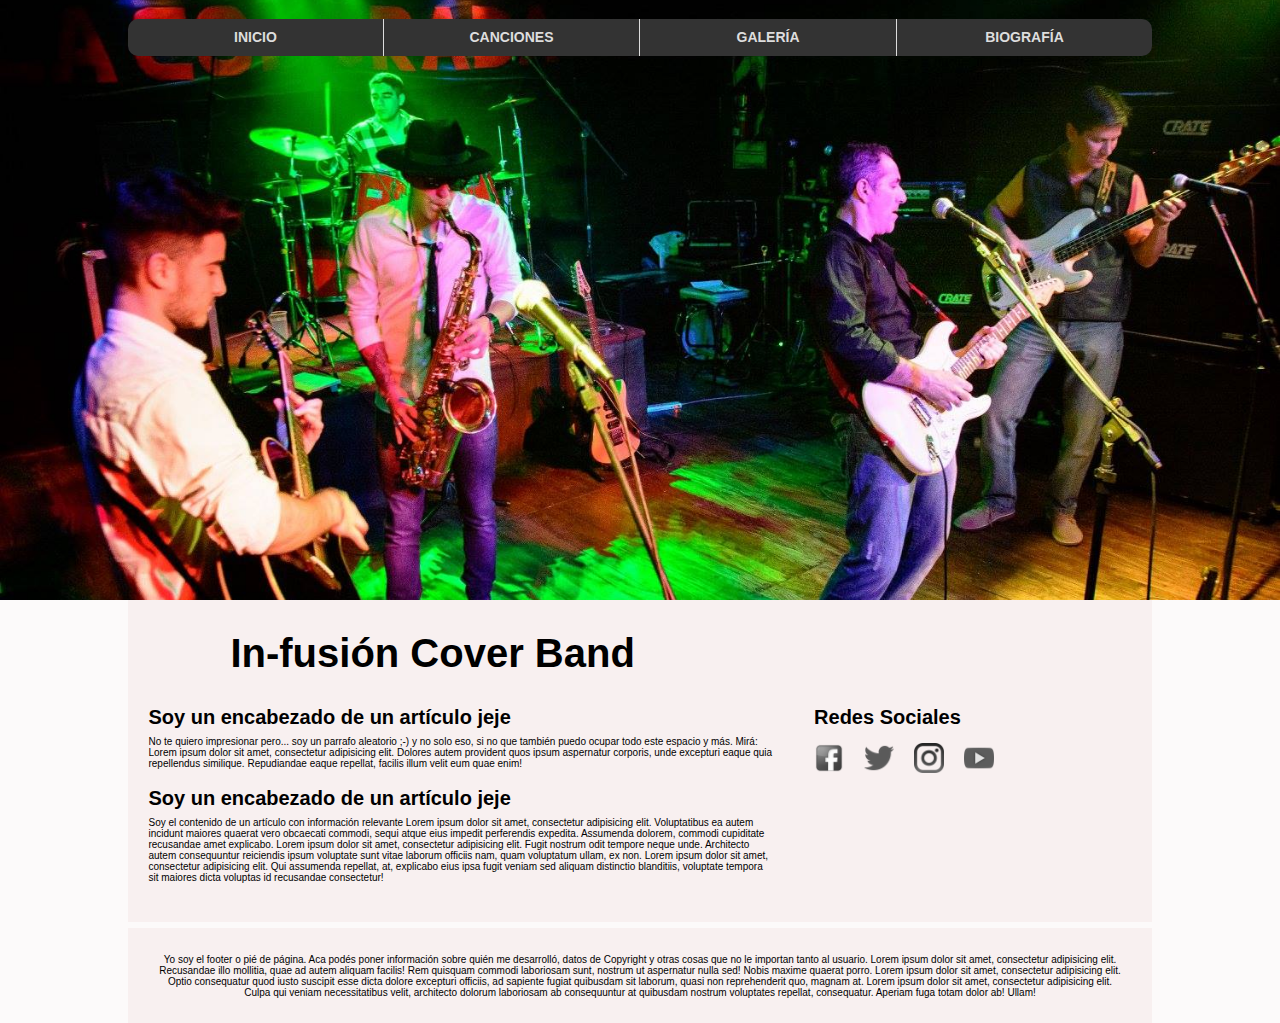
<file: index.html>
<!DOCTYPE html>
<html lang="en">
	<head>
		<meta charset="UTF-8">
		<title>In-fusión Cover Band</title>
		<link rel="stylesheet" href="css/estilos.css">
		<meta name="viewport" content="width=device-width, user-scalable=no, initial-scale=1.0, maximum-scale=1.0, minimum-scale=1.0">
	</head>
	<body>

		<div class="fondo">
			<header>
				<nav>
					<ul>
						<li><a href="index.html">inicio</a></li>
						<li><a href="canciones.html">canciones</a></li>
						<li><a href="#">galería</a>
							<ul class="submenu">
								<li><a href="fotos.html">fotos</a></li>
								<li><a href="videos.html">videos</a></li>
							</ul>
						</li>
						<li><a href="biografia.html">biografía</a></li>
					</ul>
				</nav>
			</header>
			
		</div>
		
		<div class="container">


			<div class="portada">
				<h1>In-fusión Cover Band</h1>
			</div>
			<div class="columna-1">
				<article>
					<h2>Soy un encabezado de un artículo jeje</h2>
					<p>No te quiero impresionar pero... soy un parrafo aleatorio ;-) y no solo eso, si no que también puedo ocupar todo este espacio y más. Mirá: Lorem ipsum dolor sit amet, consectetur adipisicing elit. Dolores autem provident quos ipsum aspernatur corporis, unde excepturi eaque quia repellendus similique. Repudiandae eaque repellat, facilis illum velit eum quae enim!</p>
				</article>

				<article>
					<h2>Soy un encabezado de un artículo jeje</h2>
					<p>Soy el contenido de un artículo con información relevante Lorem ipsum dolor sit amet, consectetur adipisicing elit. Voluptatibus ea autem incidunt maiores quaerat vero obcaecati commodi, sequi atque eius impedit perferendis expedita. Assumenda dolorem, commodi cupiditate recusandae amet explicabo. Lorem ipsum dolor sit amet, consectetur adipisicing elit. Fugit nostrum odit tempore neque unde. Architecto autem consequuntur reiciendis ipsum voluptate sunt vitae laborum officiis nam, quam voluptatum ullam, ex non. Lorem ipsum dolor sit amet, consectetur adipisicing elit. Qui assumenda repellat, at, explicabo eius ipsa fugit veniam sed aliquam distinctio blanditiis, voluptate tempora sit maiores dicta voluptas id recusandae consectetur!</p>
				</article>
			</div>

			<div class="columna-2">
				<h2>Redes Sociales</h2>
				<a class="redes facebook" href="https://www.facebook.com/InfusionCB/" target="_blank"></a>
				<a class="redes twitter" href="https://www.facebook.com/InfusionCB/" target="_blank"></a>
				<a class="redes instagram" href="https://www.facebook.com/InfusionCB/" target="_blank"></a>
				<a class="redes youtube" href="https://www.facebook.com/InfusionCB/" target="_blank"></a>
			</div>

		</div>

		<footer>
			<p> Yo soy el footer o pié de página. Aca podés poner información sobre quién me desarrolló, datos de Copyright y otras cosas que no le importan tanto al usuario. Lorem ipsum dolor sit amet, consectetur adipisicing elit. Recusandae illo mollitia, quae ad autem aliquam facilis! Rem quisquam commodi laboriosam sunt, nostrum ut aspernatur nulla sed! Nobis maxime quaerat porro. Lorem ipsum dolor sit amet, consectetur adipisicing elit. Optio consequatur quod iusto suscipit esse dicta dolore excepturi officiis, ad sapiente fugiat quibusdam sit laborum, quasi non reprehenderit quo, magnam at. Lorem ipsum dolor sit amet, consectetur adipisicing elit. Culpa qui veniam necessitatibus velit, architecto dolorum laboriosam ab consequuntur at quibusdam nostrum voluptates repellat, consequatur. Aperiam fuga totam dolor ab! Ullam!</p>
		</footer>

	</body>
</html>
</file>
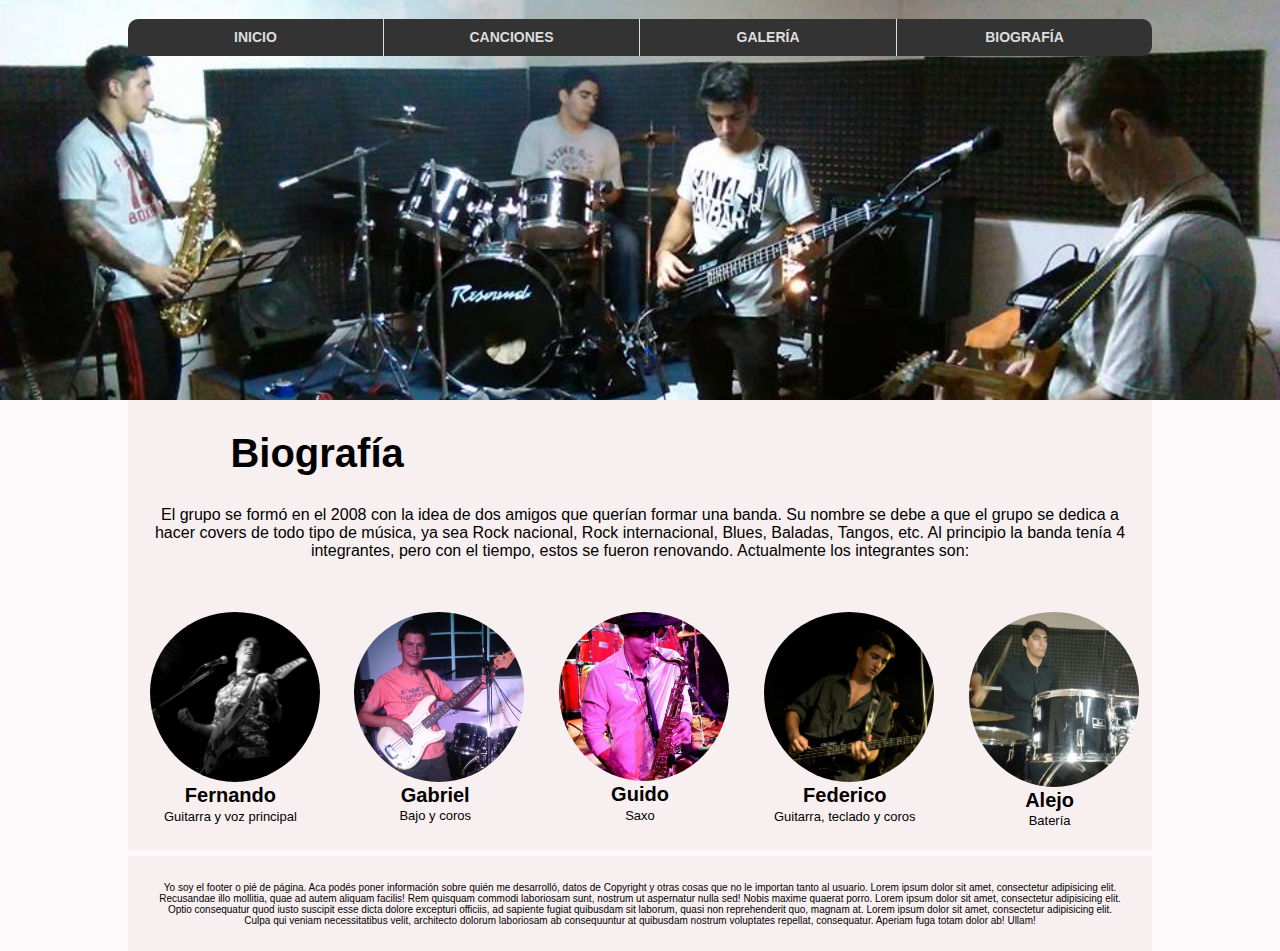
<file: biografia.html>
<!DOCTYPE html>
<html lang="en">
	<head>
		<meta charset="UTF-8">
		<title>Biografía - In-fusión Cover Band</title>
		<link rel="stylesheet" href="css-biografia/estilos.css">
		<meta name="viewport" content="width=device-width, user-scalable=no, initial-scale=1.0, maximum-scale=1.0, minimum-scale=1.0">
	</head>
	<body>

		<div class="fondo">
			<header>
				<nav>
					<ul>
						<li><a href="index.html">Inicio</a></li>
						<li><a href="canciones.html">Canciones</a></li>
						<li><a href="#">Galería</a>
							<ul class="submenu">
								<li><a href="fotos.html">Fotos</a></li>
								<li><a href="videos.html">Videos</a></li>
							</ul>
						</li>
						<li><a href="biografia.html">Biografía</a></li>
					</ul>
				</nav>
			</header>
			
		</div>
		
		<div class="container">
			<div class="portada">
				<h1>Biografía</h1>
			</div>
			<div class="biografia-banda">
				<p>El grupo se formó en el 2008 con la idea de dos amigos que querían formar una banda.
				Su nombre se debe a que el grupo se dedica a hacer covers de todo tipo de música, ya sea Rock nacional, Rock internacional, Blues, Baladas, Tangos, etc.
				Al principio la banda tenía 4 integrantes, pero con el tiempo, estos se fueron renovando.
				Actualmente los integrantes son:
</p>
			</div>
			<div class="columna">
				<img class="foto-columna" src="images/5.2.jpg">
				<span class="perfil "></span>
				<h3>Fernando</h3>
				<p>Guitarra y voz principal</p>
			</div>
			<div class="columna">
				<img class="foto-columna" src="images/32.png">
				<span class="perfil "></span>
				<h3>Gabriel</h3>
				<p>Bajo y coros</p>
			</div>
			<div class="columna">
				<img class="foto-columna" src="images/31.png">
				<span class="perfil "></span>
				<h3>Guido</h3>
				<p>Saxo</p>
			</div>
			<div class="columna">
				<img class="foto-columna" src="images/8.2.jpg">
				<span class="perfil "></span>
				<h3>Federico</h3>
				<p>Guitarra, teclado y coros</p>
			</div>
			<div class="columna">
				<img class="foto-columna" src="images/27.jpg">
				<span class="perfil "></span>
				<h3>Alejo</h3>
				<p>Batería</p>
			</div>
		</div>

		<footer>
			<p> Yo soy el footer o pié de página. Aca podés poner información sobre quién me desarrolló, datos de Copyright y otras cosas que no le importan tanto al usuario. Lorem ipsum dolor sit amet, consectetur adipisicing elit. Recusandae illo mollitia, quae ad autem aliquam facilis! Rem quisquam commodi laboriosam sunt, nostrum ut aspernatur nulla sed! Nobis maxime quaerat porro. Lorem ipsum dolor sit amet, consectetur adipisicing elit. Optio consequatur quod iusto suscipit esse dicta dolore excepturi officiis, ad sapiente fugiat quibusdam sit laborum, quasi non reprehenderit quo, magnam at. Lorem ipsum dolor sit amet, consectetur adipisicing elit. Culpa qui veniam necessitatibus velit, architecto dolorum laboriosam ab consequuntur at quibusdam nostrum voluptates repellat, consequatur. Aperiam fuga totam dolor ab! Ullam!</p>
		</footer>

	</body>
</html>
</file>
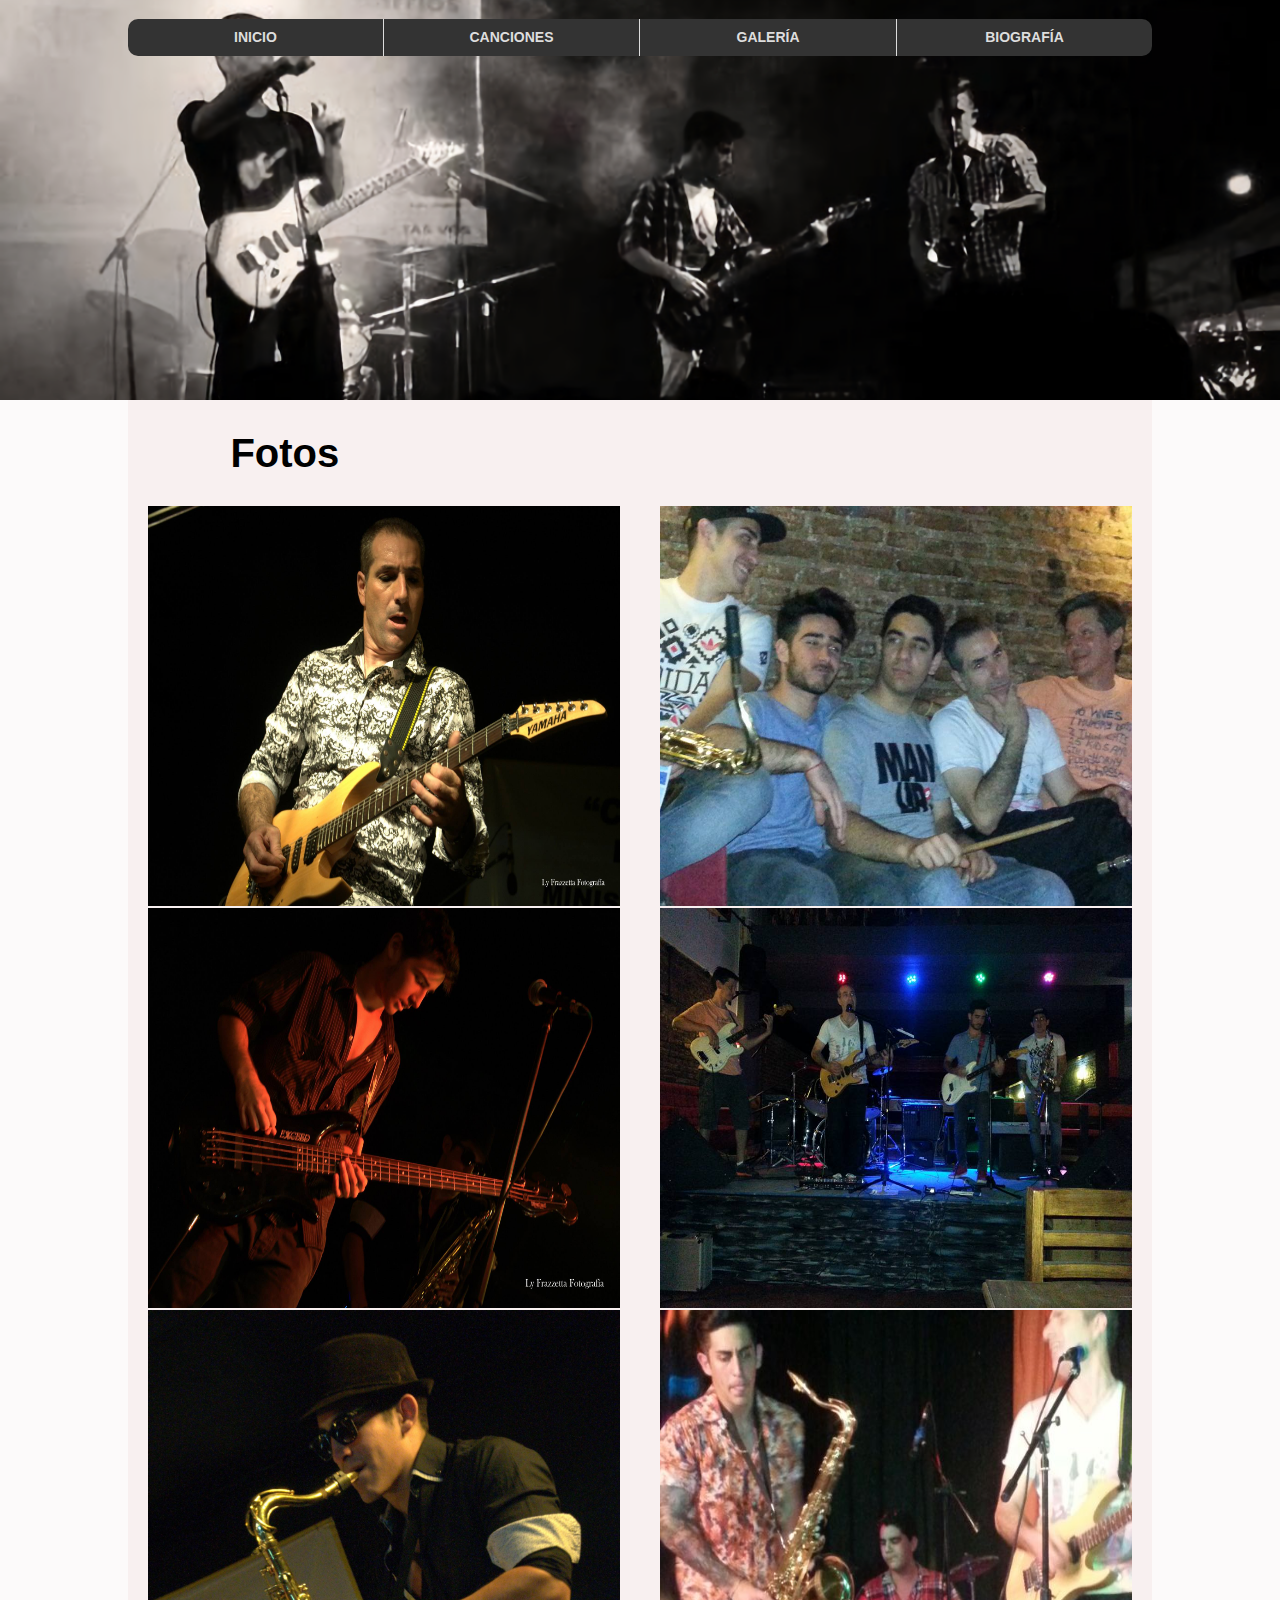
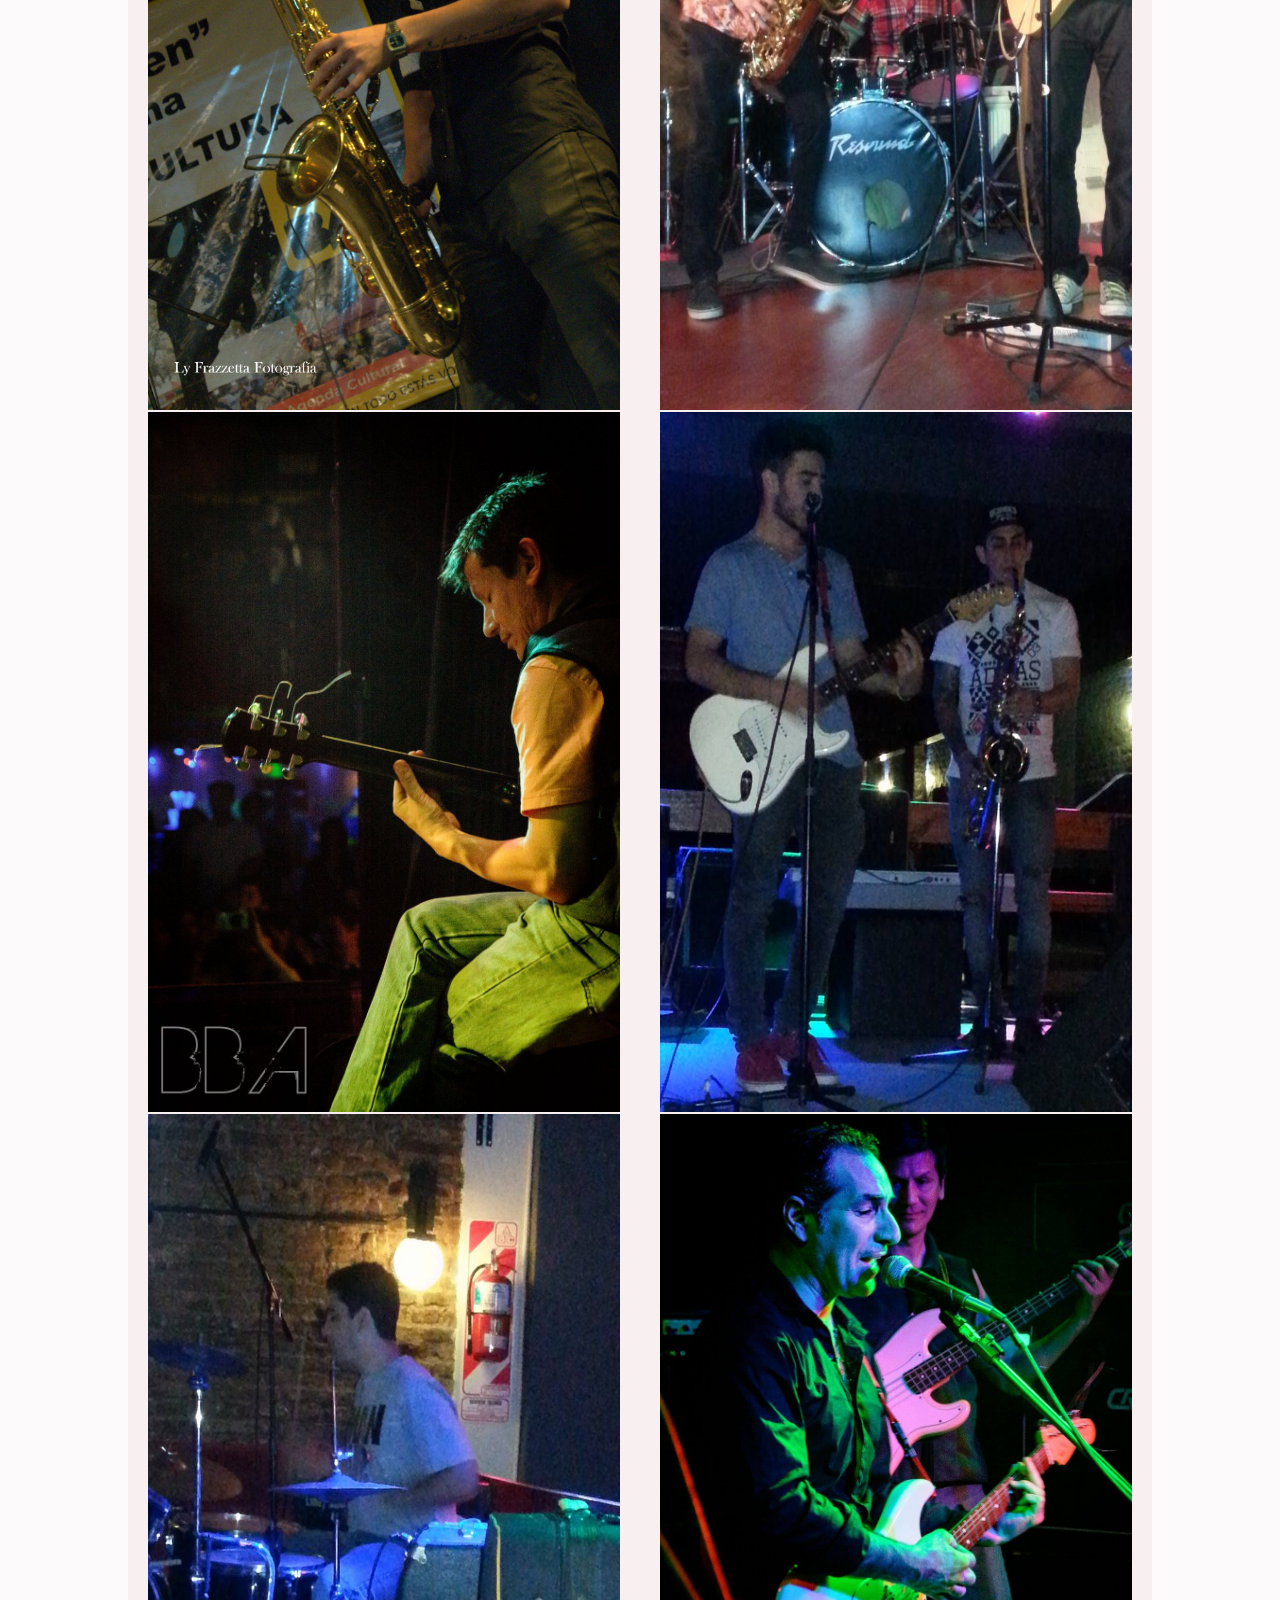
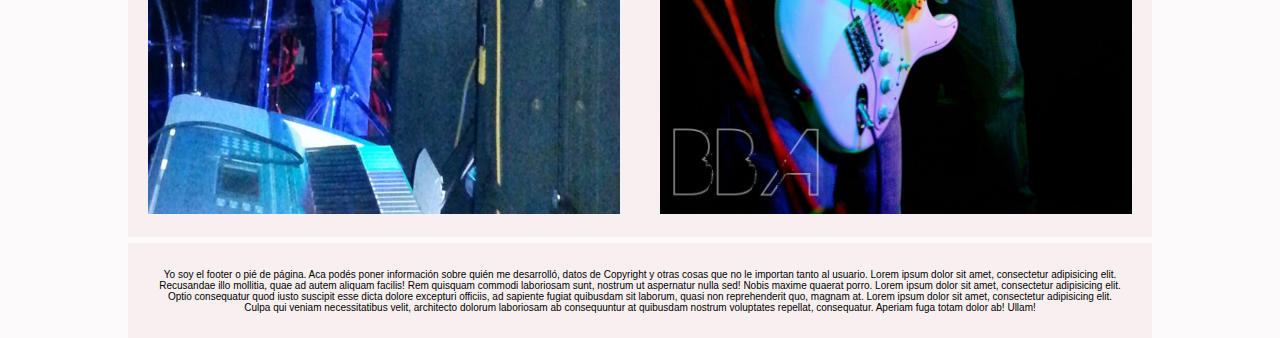
<file: fotos.html>
<!DOCTYPE html>
<html lang="en">
	<head>
		<meta charset="UTF-8">
		<title>In-fusión Cover Band</title>
		<link rel="stylesheet" href="css-fotos/estilos.css">
		<meta name="viewport" content="width=device-width, user-scalable=no, initial-scale=1.0, maximum-scale=1.0, minimum-scale=1.0">
	</head>
	<body>

		<div class="fondo">
			<header>
				<nav>
					<ul>
						<li><a href="index.html">Inicio</a></li>
						<li><a href="canciones.html">Canciones</a></li>
						<li><a href="#">Galería</a>
							<ul class="submenu">
								<li><a href="fotos.html">Fotos</a></li>
								<li><a href="videos.html">Videos</a></li>
							</ul>
						</li>
						<li><a href="biografia.html">Biografía</a></li>
					</ul>
				</nav>
			</header>
			
		</div>
		
		<div class="container">


			<div class="portada">
				<h1>Fotos</h1>
			</div>
			<div class="columna-1">
				<img class="acostada" src="images/4.jpg">
				<img class="acostada" src="images/1.jpg">
				<img class="parada" src="images/2.jpg">
				<img class="parada" src="images/18.jpg">
				<img class="parada" src="images/23.jpg">
			</div>
				
			<div class="columna-2">
				<img class="acostada" src="images/24.jpg">
				<img class="acostada" src="images/22.jpg">
				<img class="parada" src="images/28.jpg">
				<img class="parada" src="images/21.jpg">
				<img class="parada" src="images/19.jpg">
			</div>

		</div>

		<footer>
			<p> Yo soy el footer o pié de página. Aca podés poner información sobre quién me desarrolló, datos de Copyright y otras cosas que no le importan tanto al usuario. Lorem ipsum dolor sit amet, consectetur adipisicing elit. Recusandae illo mollitia, quae ad autem aliquam facilis! Rem quisquam commodi laboriosam sunt, nostrum ut aspernatur nulla sed! Nobis maxime quaerat porro. Lorem ipsum dolor sit amet, consectetur adipisicing elit. Optio consequatur quod iusto suscipit esse dicta dolore excepturi officiis, ad sapiente fugiat quibusdam sit laborum, quasi non reprehenderit quo, magnam at. Lorem ipsum dolor sit amet, consectetur adipisicing elit. Culpa qui veniam necessitatibus velit, architecto dolorum laboriosam ab consequuntur at quibusdam nostrum voluptates repellat, consequatur. Aperiam fuga totam dolor ab! Ullam!</p>
		</footer>

	</body>
</html>
</file>
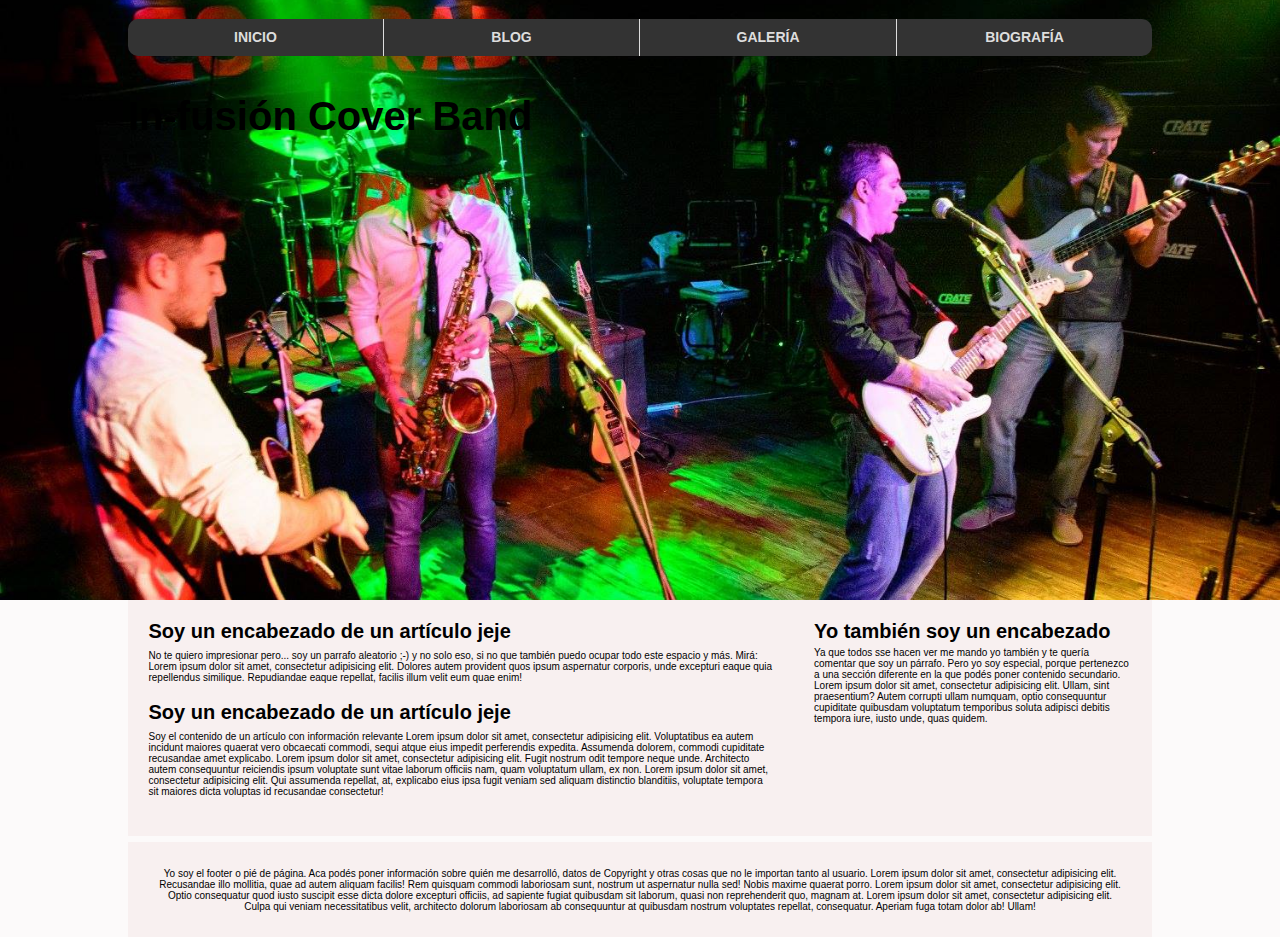
<file: imagenes.html>
<!DOCTYPE html>
<html lang="en">
	<head>
		<meta charset="UTF-8">
		<title>In-fusión Cover Band</title>
		<link rel="stylesheet" href="css/estilos.css">
		<meta name="viewport" content="width=device-width, user-scalable=no, initial-scale=1.0, maximum-scale=1.0, minimum-scale=1.0">
	</head>
	<body>

		<div class="fondo">
			<header>
				<nav>
					<ul>
						<li><a href="#">Inicio</a></li>
						<li><a href="#">Blog</a></li>
						<li><a href="#">Galería</a>
							<ul class="submenu">
								<li><a href="#">Fotos</a></li>
								<li><a href="#">Videos</a></li>
								<li><a href="#">Canciones</a></li>
							</ul>
						</li>
						<li><a href="#">Biografía</a></li>
					</ul>
				</nav>
			</header>
			
			<div class="portada">
				<h1>In-fusión Cover Band</h1>
			</div>
		</div>
		
		<div class="container">


			<div class="columna-1">
				<article>
					<h2>Soy un encabezado de un artículo jeje</h2>
					<p>No te quiero impresionar pero... soy un parrafo aleatorio ;-) y no solo eso, si no que también puedo ocupar todo este espacio y más. Mirá: Lorem ipsum dolor sit amet, consectetur adipisicing elit. Dolores autem provident quos ipsum aspernatur corporis, unde excepturi eaque quia repellendus similique. Repudiandae eaque repellat, facilis illum velit eum quae enim!</p>
				</article>

				<article>
					<h2>Soy un encabezado de un artículo jeje</h2>
					<p>Soy el contenido de un artículo con información relevante Lorem ipsum dolor sit amet, consectetur adipisicing elit. Voluptatibus ea autem incidunt maiores quaerat vero obcaecati commodi, sequi atque eius impedit perferendis expedita. Assumenda dolorem, commodi cupiditate recusandae amet explicabo. Lorem ipsum dolor sit amet, consectetur adipisicing elit. Fugit nostrum odit tempore neque unde. Architecto autem consequuntur reiciendis ipsum voluptate sunt vitae laborum officiis nam, quam voluptatum ullam, ex non. Lorem ipsum dolor sit amet, consectetur adipisicing elit. Qui assumenda repellat, at, explicabo eius ipsa fugit veniam sed aliquam distinctio blanditiis, voluptate tempora sit maiores dicta voluptas id recusandae consectetur!</p>
				</article>
			</div>

			<div class="columna-2">
				<h2>Yo también soy un encabezado</h2>
				<p>Ya que todos sse hacen ver me mando yo también y te quería comentar que soy un párrafo. Pero yo soy especial, porque pertenezco a una sección diferente en la que podés poner contenido secundario. Lorem ipsum dolor sit amet, consectetur adipisicing elit. Ullam, sint praesentium? Autem corrupti ullam numquam, optio consequuntur cupiditate quibusdam voluptatum temporibus soluta adipisci debitis tempora iure, iusto unde, quas quidem.</p>
			</div>

		</div>

		<footer>
			<p> Yo soy el footer o pié de página. Aca podés poner información sobre quién me desarrolló, datos de Copyright y otras cosas que no le importan tanto al usuario. Lorem ipsum dolor sit amet, consectetur adipisicing elit. Recusandae illo mollitia, quae ad autem aliquam facilis! Rem quisquam commodi laboriosam sunt, nostrum ut aspernatur nulla sed! Nobis maxime quaerat porro. Lorem ipsum dolor sit amet, consectetur adipisicing elit. Optio consequatur quod iusto suscipit esse dicta dolore excepturi officiis, ad sapiente fugiat quibusdam sit laborum, quasi non reprehenderit quo, magnam at. Lorem ipsum dolor sit amet, consectetur adipisicing elit. Culpa qui veniam necessitatibus velit, architecto dolorum laboriosam ab consequuntur at quibusdam nostrum voluptates repellat, consequatur. Aperiam fuga totam dolor ab! Ullam!</p>
		</footer>

	</body>
</html>
</file>
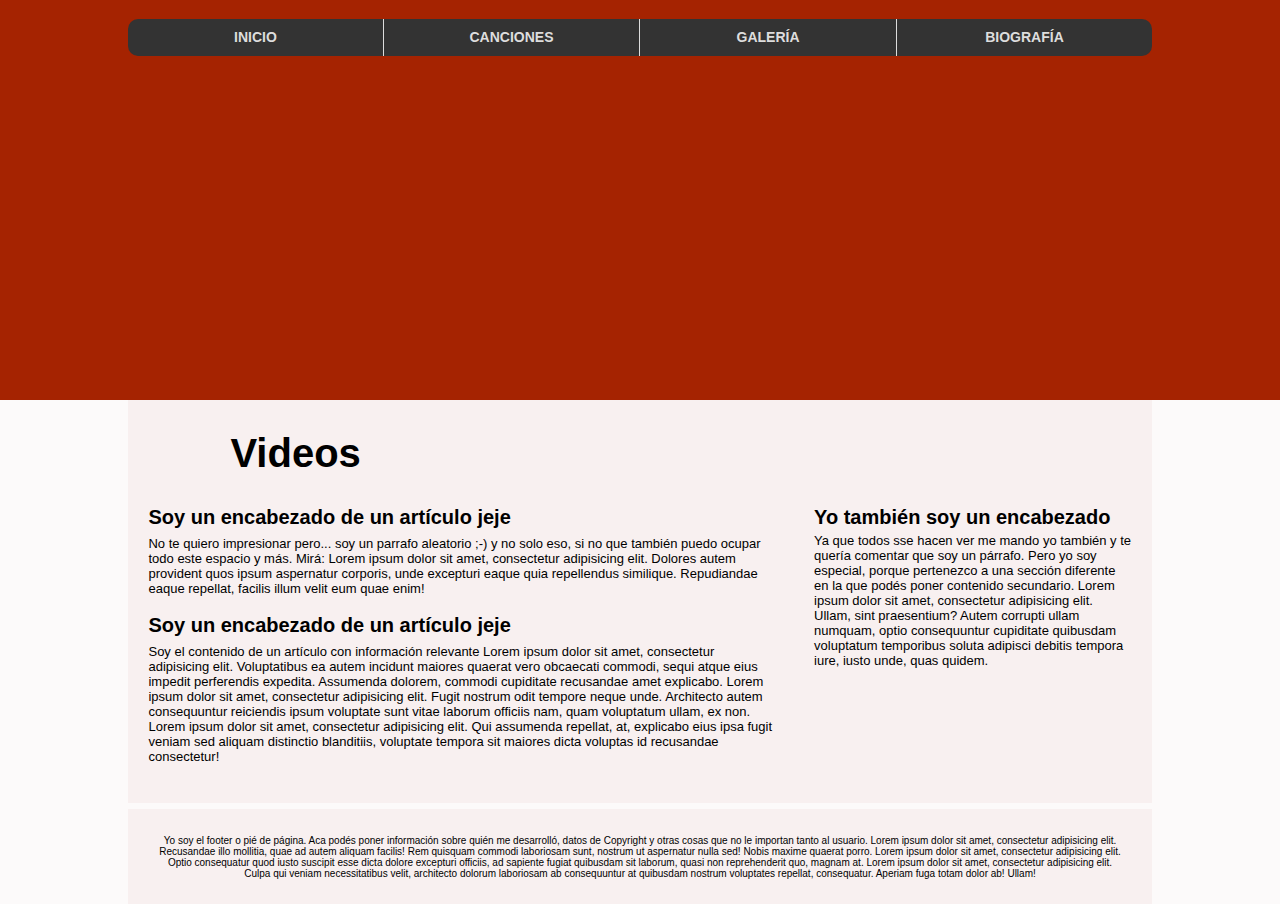
<file: videos.html>
<!DOCTYPE html>
<html lang="en">
	<head>
		<meta charset="UTF-8">
		<title>In-fusión Cover Band</title>
		<link rel="stylesheet" href="css-videos/estilos.css">
		<meta name="viewport" content="width=device-width, user-scalable=no, initial-scale=1.0, maximum-scale=1.0, minimum-scale=1.0">
	</head>
	<body>

		<div class="fondo">
			<header>
				<nav>
					<ul>
						<li><a href="index.html">Inicio</a></li>
						<li><a href="canciones.html">Canciones</a></li>
						<li><a href="#">Galería</a>
							<ul class="submenu">
								<li><a href="fotos.html">Fotos</a></li>
								<li><a href="videos.html">Videos</a></li>
							</ul>
						</li>
						<li><a href="biografia.html">Biografía</a></li>
					</ul>
				</nav>
			</header>
			
		</div>
		
		<div class="container">


			<div class="portada">
				<h1>Videos</h1>
			</div>
			<div class="columna-1">
				<article>
					<h2>Soy un encabezado de un artículo jeje</h2>
					<p>No te quiero impresionar pero... soy un parrafo aleatorio ;-) y no solo eso, si no que también puedo ocupar todo este espacio y más. Mirá: Lorem ipsum dolor sit amet, consectetur adipisicing elit. Dolores autem provident quos ipsum aspernatur corporis, unde excepturi eaque quia repellendus similique. Repudiandae eaque repellat, facilis illum velit eum quae enim!</p>
				</article>

				<article>
					<h2>Soy un encabezado de un artículo jeje</h2>
					<p>Soy el contenido de un artículo con información relevante Lorem ipsum dolor sit amet, consectetur adipisicing elit. Voluptatibus ea autem incidunt maiores quaerat vero obcaecati commodi, sequi atque eius impedit perferendis expedita. Assumenda dolorem, commodi cupiditate recusandae amet explicabo. Lorem ipsum dolor sit amet, consectetur adipisicing elit. Fugit nostrum odit tempore neque unde. Architecto autem consequuntur reiciendis ipsum voluptate sunt vitae laborum officiis nam, quam voluptatum ullam, ex non. Lorem ipsum dolor sit amet, consectetur adipisicing elit. Qui assumenda repellat, at, explicabo eius ipsa fugit veniam sed aliquam distinctio blanditiis, voluptate tempora sit maiores dicta voluptas id recusandae consectetur!</p>
				</article>
			</div>

			<div class="columna-2">
				<h2>Yo también soy un encabezado</h2>
				<p>Ya que todos sse hacen ver me mando yo también y te quería comentar que soy un párrafo. Pero yo soy especial, porque pertenezco a una sección diferente en la que podés poner contenido secundario. Lorem ipsum dolor sit amet, consectetur adipisicing elit. Ullam, sint praesentium? Autem corrupti ullam numquam, optio consequuntur cupiditate quibusdam voluptatum temporibus soluta adipisci debitis tempora iure, iusto unde, quas quidem.</p>
			</div>

		</div>

		<footer>
			<p> Yo soy el footer o pié de página. Aca podés poner información sobre quién me desarrolló, datos de Copyright y otras cosas que no le importan tanto al usuario. Lorem ipsum dolor sit amet, consectetur adipisicing elit. Recusandae illo mollitia, quae ad autem aliquam facilis! Rem quisquam commodi laboriosam sunt, nostrum ut aspernatur nulla sed! Nobis maxime quaerat porro. Lorem ipsum dolor sit amet, consectetur adipisicing elit. Optio consequatur quod iusto suscipit esse dicta dolore excepturi officiis, ad sapiente fugiat quibusdam sit laborum, quasi non reprehenderit quo, magnam at. Lorem ipsum dolor sit amet, consectetur adipisicing elit. Culpa qui veniam necessitatibus velit, architecto dolorum laboriosam ab consequuntur at quibusdam nostrum voluptates repellat, consequatur. Aperiam fuga totam dolor ab! Ullam!</p>
		</footer>

	</body>
</html>
</file>
<file: css/estilos.css>
@keyframes aparecer {
	from {
		transform: scaleY(0);
	}
	to {
		transform: scaleY(1);
	}
}

* {
	padding: 0;
	margin: 0;
	box-sizing: border-box;
}

html {
	font-family: sans-serif;
	font-size: 10px;
	background: #FCFAFA;
}

.container {
	width: 80%;
	background: #F8F0F0;
	max-width: 1920px;
	margin-left: auto;
	margin-right: auto;
	margin-bottom: 0.5%;
	overflow: auto;
}


header {
	margin-left: auto;
	margin-right: auto;
	width: 80%;
	max-width: 3000px;
	padding-top: 1.5%;
}


/*inicio de submenú*/

ul {
	list-style-type: none;
}

nav > ul {
	overflow: auto;
	border-radius: 10px;
}

nav li a {
	background-color: #333;
	color: #DDDDDD;
	font-size: 1.4rem;
	text-transform: uppercase;
	font-weight: bold;
	text-decoration: none;
	padding: 4% 2%;
	display: block;
	transition: background 0.3s;
}

nav li a:hover {
	background: #000;
}

nav > ul > li {
	float: left;
	width: 25%;
	text-align: center;
	border-right: 1px solid #DDDDDD;
}

nav > ul > li:nth-child(3) {
	border-right: none;
}

nav > ul > li:last-child {
	border-left: 1px solid #DDDDDD;
	border-right: none;
}

nav li ul {
	display: none;
	position: absolute;
	min-width: 20%;
}

nav li:hover ul {
	display: block;
	animation-name: aparecer;
	animation-duration: 0.3s;
	animation-timing-function: ease-out;
	transform-origin: top center;
	animation-fill-mode: forwards;
}

/*fin de submenú*/

/*inicio de portada*/

.fondo {
	background-image: url("../images/portada-2.jpg");
	min-width: 100%;
	min-height: 600px;
	background-position: 0px -50px;
	background-size: cover;
}

.portada {
	clear: both;
	width: 80%;
	margin-left: auto;
	margin-right: auto;
	padding-top: 3%;
	padding-bottom: 1%;
}

h1 {
	font-size: 4rem;
	font-weight: 900;
	color: #000;
}

/*fin de portada*/

/*inicio de columna izquierda*/

.columna-1 {
	padding: 2%;
	width: 65%;
	float: left;
}

article {
	padding-bottom: 3%;
}

.columna-2 {
	padding: 2%;
	width: 35%;
	float: left;
}

h2 {
	padding-bottom: 1%;
	font-size: 2rem;
}

.redes {
    width: 30px;
    height: 30px;
    margin-right: 20px;
    margin-top: 10px;
    margin-bottom: 10px;
    float: left;
    display: inline-block;
}


.facebook {
    background-image: url('../images/facebook-negro.png');
    background-position: 0px 0px;
	background-size: cover;
}

.facebook:hover {
	background-image: url('../images/facebook.png');
}


.twitter {
    background-image: url('../images/twitter-negro.png');
    background-position: 0px 0px;
	background-size: cover;
}

.twitter:hover {
	background-image: url('../images/twitter.png');
}


.instagram {
    background-image: url('../images/instagram-negro.png');
    background-position: 0px 0px;
	background-size: cover;
}

.instagram:hover {
	background-image: url('../images/instagram.png');
}


.youtube {
    background-image: url('../images/youtube-negro.png');
    background-position: 0px 0px;
	background-size: cover;
}

.youtube:hover {
	background-image: url('../images/youtube.png');
}

/*inicio de footer*/

footer {
	width: 80%;
	background: #F8F0F0;
	clear: both;
	padding: 2%;
	max-width: 1920px;
	margin-left: auto;
	margin-right: auto;
}

footer p {
	text-align: center;
}

/*fin de footer*/
</file>
<file: css-biografia/estilos.css>
@keyframes aparecer {
	from {
		transform: scaleY(0);
	}
	to {
		transform: scaleY(1);
	}
}

* {
	padding: 0;
	margin: 0;
	box-sizing: border-box;
}

html {
	font-family: sans-serif;
	font-size: 10px;
	background: #FCFAFA;
}

.container {
	width: 80%;
	background: #F8F0F0;
	max-width: 1920px;
	margin-left: auto;
	margin-right: auto;
	margin-bottom: 0.5%;
	overflow: auto;
}


header {
	margin-left: auto;
	margin-right: auto;
	width: 80%;
	max-width: 1200px;
	padding-top: 1.5%;
}


/*inicio de submenú*/

ul {
	list-style-type: none;
}

nav > ul {
	overflow: auto;
	border-radius: 10px;
}

nav li a {
	background-color: #333;
	color: #DDDDDD;
	font-size: 1.4rem;
	text-transform: uppercase;
	font-weight: bold;
	text-decoration: none;
	padding: 4% 2%;
	display: block;
	transition: background 0.3s;
}

nav li a:hover {
	background: #000;
}

nav > ul > li {
	float: left;
	width: 25%;
	text-align: center;
	border-right: 1px solid #DDDDDD;
}

nav > ul > li:nth-child(3) {
	border-right: none;
}

nav > ul > li:last-child {
	border-left: 1px solid #DDDDDD;
	border-right: none;
}

nav li ul {
	display: none;
	position: absolute;
	min-width: 20%;
}

nav li:hover ul {
	display: block;
	animation-name: aparecer;
	animation-duration: 0.3s;
	animation-timing-function: ease-out;
	transform-origin: top center;
	animation-fill-mode: forwards;
}

/*fin de submenú*/

/*inicio de portada*/

.fondo {
	background-image: url("../images/17.jpg");
	min-width: 100%;
	min-height: 400px;
	background-position: 0px -250px;
	background-size: cover;
}

.portada {
	clear: both;
	width: 80%;
	margin-left: auto;
	margin-right: auto;
	padding-top: 3%;
	padding-bottom: 1%;
}

h1 {
	font-size: 4rem;
	font-weight: 900;
	color: #000;
}

/*fin de portada*/

/*inicio de columna izquierda*/

.biografia-banda {
	padding: 2%;
}

.columna {
	padding: 2.1%;
	width: 20%;
	float: left;
}

.perfil {
	width: 100%;
	border-radius: 100%;
}

h3 {
	padding-bottom: 1%;
	font-size: 2rem;
	text-align: center;
}

.foto-columna {
	width: 100%;
	min-width: 170px;
	height: 100%;
	min-height: 170px;
	background-size: cover;
	border-radius: 100%;
}

.container p {
	font-size: 1.3rem;
	text-align: center;
}

.biografia-banda p {
	font-size: 1.6rem;
}
div.columna img {
	padding-top: 10px;
}

/*inicio de footer*/

footer {
	width: 80%;
	background: #F8F0F0;
	clear: both;
	padding: 2%;
	max-width: 1920px;
	margin-left: auto;
	margin-right: auto;
}

footer p {
	text-align: center;
}

/*fin de footer*/
</file>
<file: css-fotos/estilos.css>
@keyframes aparecer {
	from {
		transform: scaleY(0);
	}
	to {
		transform: scaleY(1);
	}
}

* {
	padding: 0;
	margin: 0;
	box-sizing: border-box;
}

html {
	font-family: sans-serif;
	font-size: 10px;
	background: #FCFAFA;
}

.container {
	width: 80%;
	background: #F8F0F0;
	max-width: 1920px;
	margin-left: auto;
	margin-right: auto;
	margin-bottom: 0.5%;
	overflow: auto;
}


header {
	margin-left: auto;
	margin-right: auto;
	width: 80%;
	max-width: 1200px;
	padding-top: 1.5%;
}


/*inicio de submenú*/

ul {
	list-style-type: none;
}

nav > ul {
	overflow: auto;
	border-radius: 10px;
}

nav li a {
	background-color: #333;
	color: #DDDDDD;
	font-size: 1.4rem;
	text-transform: uppercase;
	font-weight: bold;
	text-decoration: none;
	padding: 4% 2%;
	display: block;
	transition: background 0.3s;
}

nav li a:hover {
	background: #000;
}

nav > ul > li {
	float: left;
	width: 25%;
	text-align: center;
	border-right: 1px solid #DDDDDD;
}

nav > ul > li:nth-child(3) {
	border-right: none;
}

nav > ul > li:last-child {
	border-left: 1px solid #DDDDDD;
	border-right: none;
}

nav li ul {
	display: none;
	position: absolute;
	min-width: 20%;
}

nav li:hover ul {
	display: block;
	animation-name: aparecer;
	animation-duration: 0.3s;
	animation-timing-function: ease-out;
	transform-origin: top center;
	animation-fill-mode: forwards;
}

/*fin de submenú*/

/*inicio de portada*/

.fondo {
	background-image: url("../images/portada.png");
	min-width: 100%;
	min-height: 400px;
	background-position: 0px -200px;
	background-size: cover;
}

.portada {
	clear: both;
	width: 80%;
	margin-left: auto;
	margin-right: auto;
	padding-top: 3%;
	padding-bottom: 1%;
}

h1 {
	font-size: 4rem;
	font-weight: 900;
	color: #000;
}

/*fin de portada*/

/*inicio de columna izquierda*/

.columna-1 {
	padding: 2%;
	width: 50%;
	float: left;
}

.acostada {
	min-width: 100%;
	width: 100%;
	min-height: 140px;
	height: 400px;
	background-position: 0px;
	background-size: cover;
}

.parada {
	min-width: 100%;
	width: 100%;
	min-height: 140px;
	height: 700px;
	background-position: 0px;
	background-size: cover;
}

.columna-2 {
	padding: 2%;
	width: 50%;
	float: left;
}

.container p {
	font-size: 1.3rem;
}

/*inicio de footer*/

footer {
	width: 80%;
	background: #F8F0F0;
	clear: both;
	padding: 2%;
	max-width: 1920px;
	margin-left: auto;
	margin-right: auto;
}

footer p {
	text-align: center;
}

/*fin de footer*/
</file>
<file: css-videos/estilos.css>
@keyframes aparecer {
	from {
		transform: scaleY(0);
	}
	to {
		transform: scaleY(1);
	}
}

* {
	padding: 0;
	margin: 0;
	box-sizing: border-box;
}

html {
	font-family: sans-serif;
	font-size: 10px;
	background: #FCFAFA;
}

.container {
	width: 80%;
	background: #F8F0F0;
	max-width: 1920px;
	margin-left: auto;
	margin-right: auto;
	margin-bottom: 0.5%;
	overflow: auto;
}


header {
	margin-left: auto;
	margin-right: auto;
	width: 80%;
	max-width: 1200px;
	padding-top: 1.5%;
}


/*inicio de submenú*/

ul {
	list-style-type: none;
}

nav > ul {
	overflow: auto;
	border-radius: 10px;
}

nav li a {
	background-color: #333;
	color: #DDDDDD;
	font-size: 1.4rem;
	text-transform: uppercase;
	font-weight: bold;
	text-decoration: none;
	padding: 4% 2%;
	display: block;
	transition: background 0.3s;
}

nav li a:hover {
	background: #000;
}

nav > ul > li {
	float: left;
	width: 25%;
	text-align: center;
	border-right: 1px solid #DDDDDD;
}

nav > ul > li:nth-child(3) {
	border-right: none;
}

nav > ul > li:last-child {
	border-left: 1px solid #DDDDDD;
	border-right: none;
}

nav li ul {
	display: none;
	position: absolute;
	min-width: 20%;
}

nav li:hover ul {
	display: block;
	animation-name: aparecer;
	animation-duration: 0.3s;
	animation-timing-function: ease-out;
	transform-origin: top center;
	animation-fill-mode: forwards;
}

/*fin de submenú*/

/*inicio de portada*/

.fondo {
	background: rgb(165,35,1);
	min-width: 100%;
	min-height: 400px;
	background-position: 0px 0px;
	background-size: cover;
}

.portada {
	clear: both;
	width: 80%;
	margin-left: auto;
	margin-right: auto;
	padding-top: 3%;
	padding-bottom: 1%;
}

h1 {
	font-size: 4rem;
	font-weight: 900;
	color: #000;
}

/*fin de portada*/

/*inicio de columna izquierda*/

.columna-1 {
	padding: 2%;
	width: 65%;
	float: left;
}

article {
	padding-bottom: 3%;
}

.columna-2 {
	padding: 2%;
	width: 35%;
	float: left;
}

h2 {
	padding-bottom: 1%;
	font-size: 2rem;
}

.container p {
	font-size: 1.3rem;
}

/*inicio de footer*/

footer {
	width: 80%;
	background: #F8F0F0;
	clear: both;
	padding: 2%;
	max-width: 1920px;
	margin-left: auto;
	margin-right: auto;
}

footer p {
	text-align: center;
}

/*fin de footer*/
</file>
